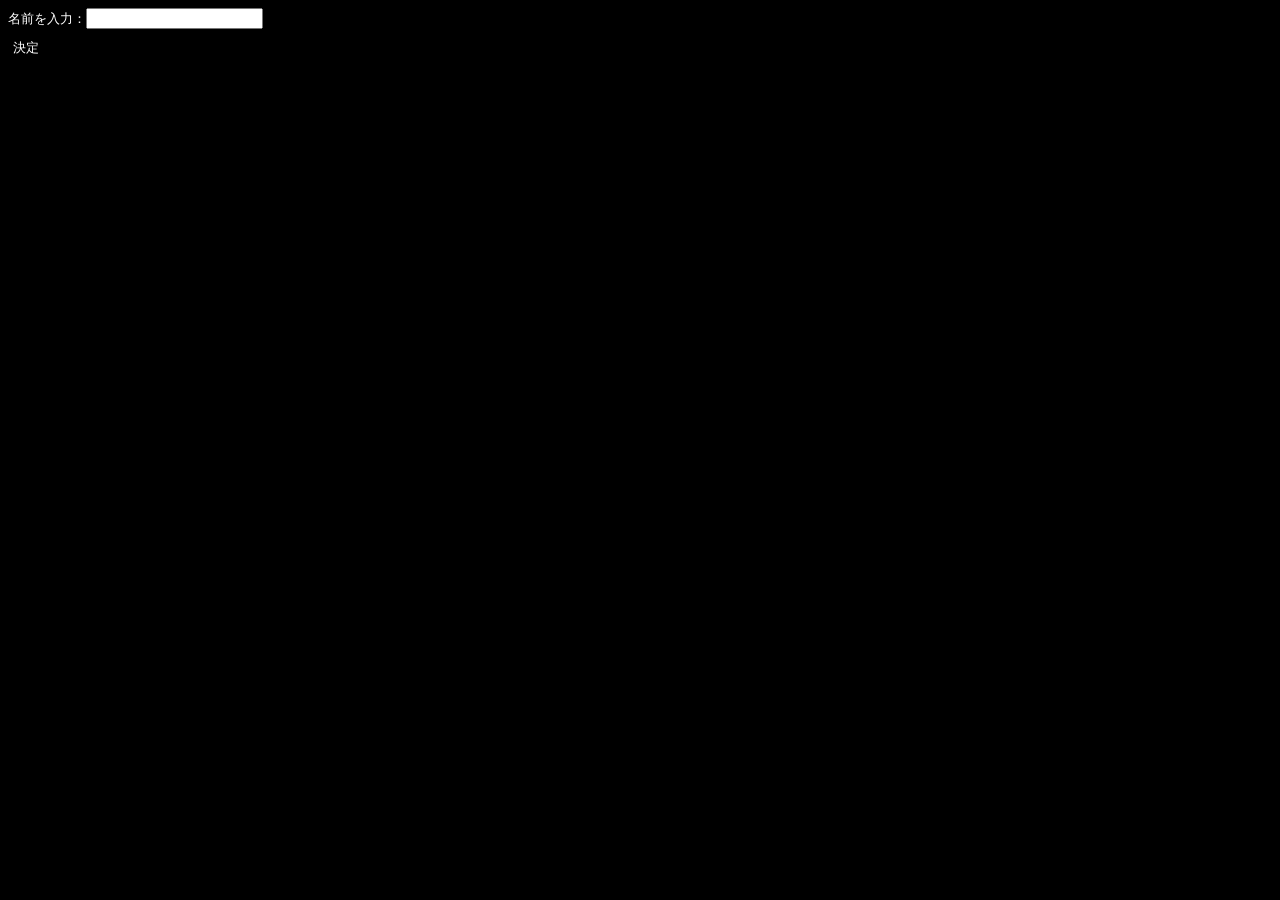
<file: index.html>
<!DOCTYPE html>
<html lang="ja">
<head>
  <meta charset="UTF-8">
  <title>RPG</title>

  <link rel="stylesheet" href="style.css">
</head>

<body>
  <div id="menu"></div>
  <script src="js/icon.js"></script>
  <script src="js/data.js"></script>
  <script src="js/render.js"></script>
  <script src="js/game.js"></script>
</body>
</html>
</file>
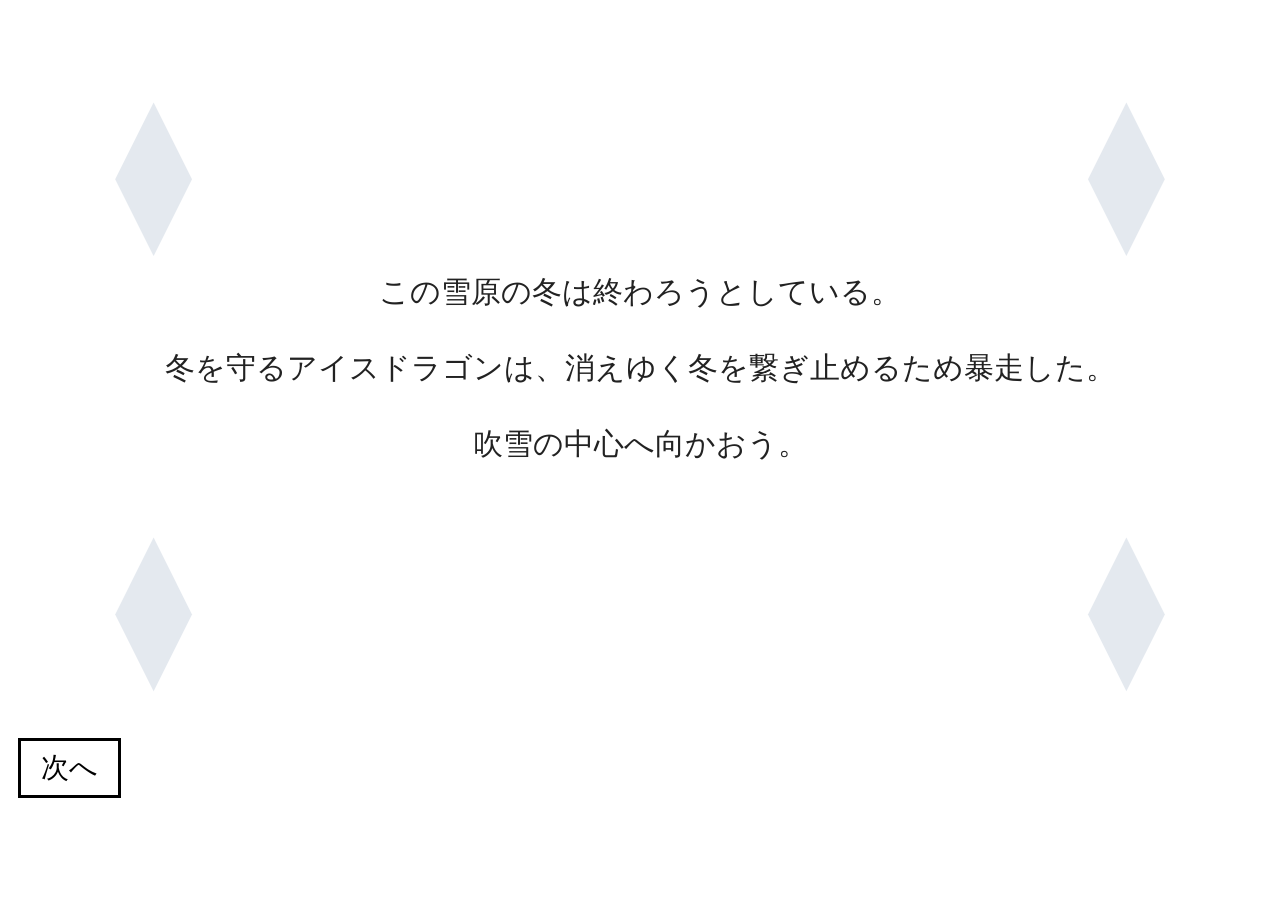
<file: festival/index.html>
<!DOCTYPE html>
<html lang="ja">
<head>
  <meta charset="UTF-8">
  <title>RPG</title>

  <link rel="stylesheet" href="style.css">
</head>

<body>
  <div id="menu" class="menu"></div>
  <script src="js/icon.js"></script>
  <script src="js/data.js"></script>
  <script src="js/render.js"></script>
  <script src="js/game.js"></script>
</body>
</html>
</file>
<file: style.css>
body {
  background: black;
  color: white;
  font-family: monospace; 
}

.battle {
  width: 350px;
  margin: 50px auto;
  border: 3px solid white;
  padding: 10px;
}

.enemy-area{
  position:relative;
}

.enemy {
  text-align: center;
  margin: 20px 0;
}

.enemy svg{
  width:50px;
  text-align: center;
  margin:20px 0;
}

.map {
  text-align: center;
  margin: 20px 0;
}
.mapIcon svg{
  width:25px;
}
button {
  display: block;
  background: black;
  margin:5px 0;
  color: white;
  border: none;
  text-align: center;
  padding: 5px;
  width: auto;
}

.move-buttons{
  width: auto;
  display: flex;
  justify-content: center;
  gap: 20px;
}

.shop-container{
  display:flex;
  gap:20px;
}
.shop-container > div{
  flex:1;
}

.hp-bar{
  width:200px;
height:10px;
border:1px solid white;
}

.hp-fill{
width:100%;
height:100%;
background:limegreen;
}

.current{
outline: 2px solid gold;
border-radius: 8px;
}

.slash{
  position:absolute;
  top:45%;
  left:20%;
  width:60%;
  height:6px;
  background:#ff4444;
}
</file>
<file: festival/style.css>
body {
  background: #ffffff;
  color: #222222;
  font-family: monospace; 
  font-size: 20px;
}

.background{
  position:absolute;
  inset:0;
  opacity:0.15;
  z-index:0;
  pointer-events: none;
}

.opening{
    height: 80vh;
    display: flex;
    justify-content: center;
    align-items: center;
    text-align: center;
    font-size: 30px;
}

#nameInput{
    font-size: 32px;
    padding: 8px;
    width: 300px;
}

#jobSelect{
    font-size: 28px;
    padding: 8px;
}

.start-screen button{
    font-size: 40px;
    padding: 20px 40px;
}

.battle {
  width: 350px;
  margin: 50px auto;
  border: 3px solid #222222;
  padding: 10px;
  font-size: 20px;
}

.enemy-area{
  position:relative;
}

.enemy {
  text-align: center;
  margin: 20px 0;
  font-size: 20px;
  margin-top: 50px;
}

.enemy svg{
  width:100px;
  text-align: center;
  margin:20px 0;
}

button{
  background:white;
  color:black;
  border:3px solid black;
  font-size:28px;
  padding:8px 20px;
  margin:10px;
}

.move-buttons{
  width: auto;
  display: flex;
  justify-content: center;
  gap: 20px;
  font-size: 20px;
}

.shop-container{
  display:flex;
  gap:20px;
  font-size: 20px;
}
.shop-container > div{
  flex:1;
}

.hp-bar{
  width:200px;
  height:10px;
  border:1px solid black;
}

.hp-fill{
width:100%;
height:100%;
background:limegreen;
}

.enemyhp-bar{
  width:200px;
  height:10px;
  border:1px solid black;
  margin: 0 auto;
}

.enemyhp-fill{
  width:100%;
  height:100%;
  background:red;
}

.current{
outline: 2px solid gold;
border-radius: 8px;
}

.slash{
  position:absolute;
  top:45%;
  left:20%;
  width:60%;
  height:6px;
  background:#ff4444;
}

#msg{
  position:fixed;
  top: 10px;
  left: 50%;
  transform: translateX(-50%);
  text-align: center;
  font-size: 20px;
}

.ending{
  text-align: center;
  margin: 20px 0;
  font-size: 50px;
}

.ending-text{
  text-align: center;
  margin: 20px 0;
  font-size: 30px;
}

.warning-title{
  text-align:center;
  font-size:50px;
  color:#4ea5ff;
  margin-top:20px;
}

.warning-text{
  text-align:center;
  font-size:30px;
  margin-top:120px;
  color:#333;
}

.warning-boss{
  text-align:center;
  font-size:60px;
  font-weight:bold;
  color:#4ea5ff;
  margin-top:80px;
}

.job-info{
    display: flex;
    justify-content: center;
    gap: 40px;
    margin-top: 20px;
}

.job-card{
    padding: 15px;
    border: 2px solid #555;
    border-radius: 12px;
    background: white;
    min-width: 200px;
}
</file>
